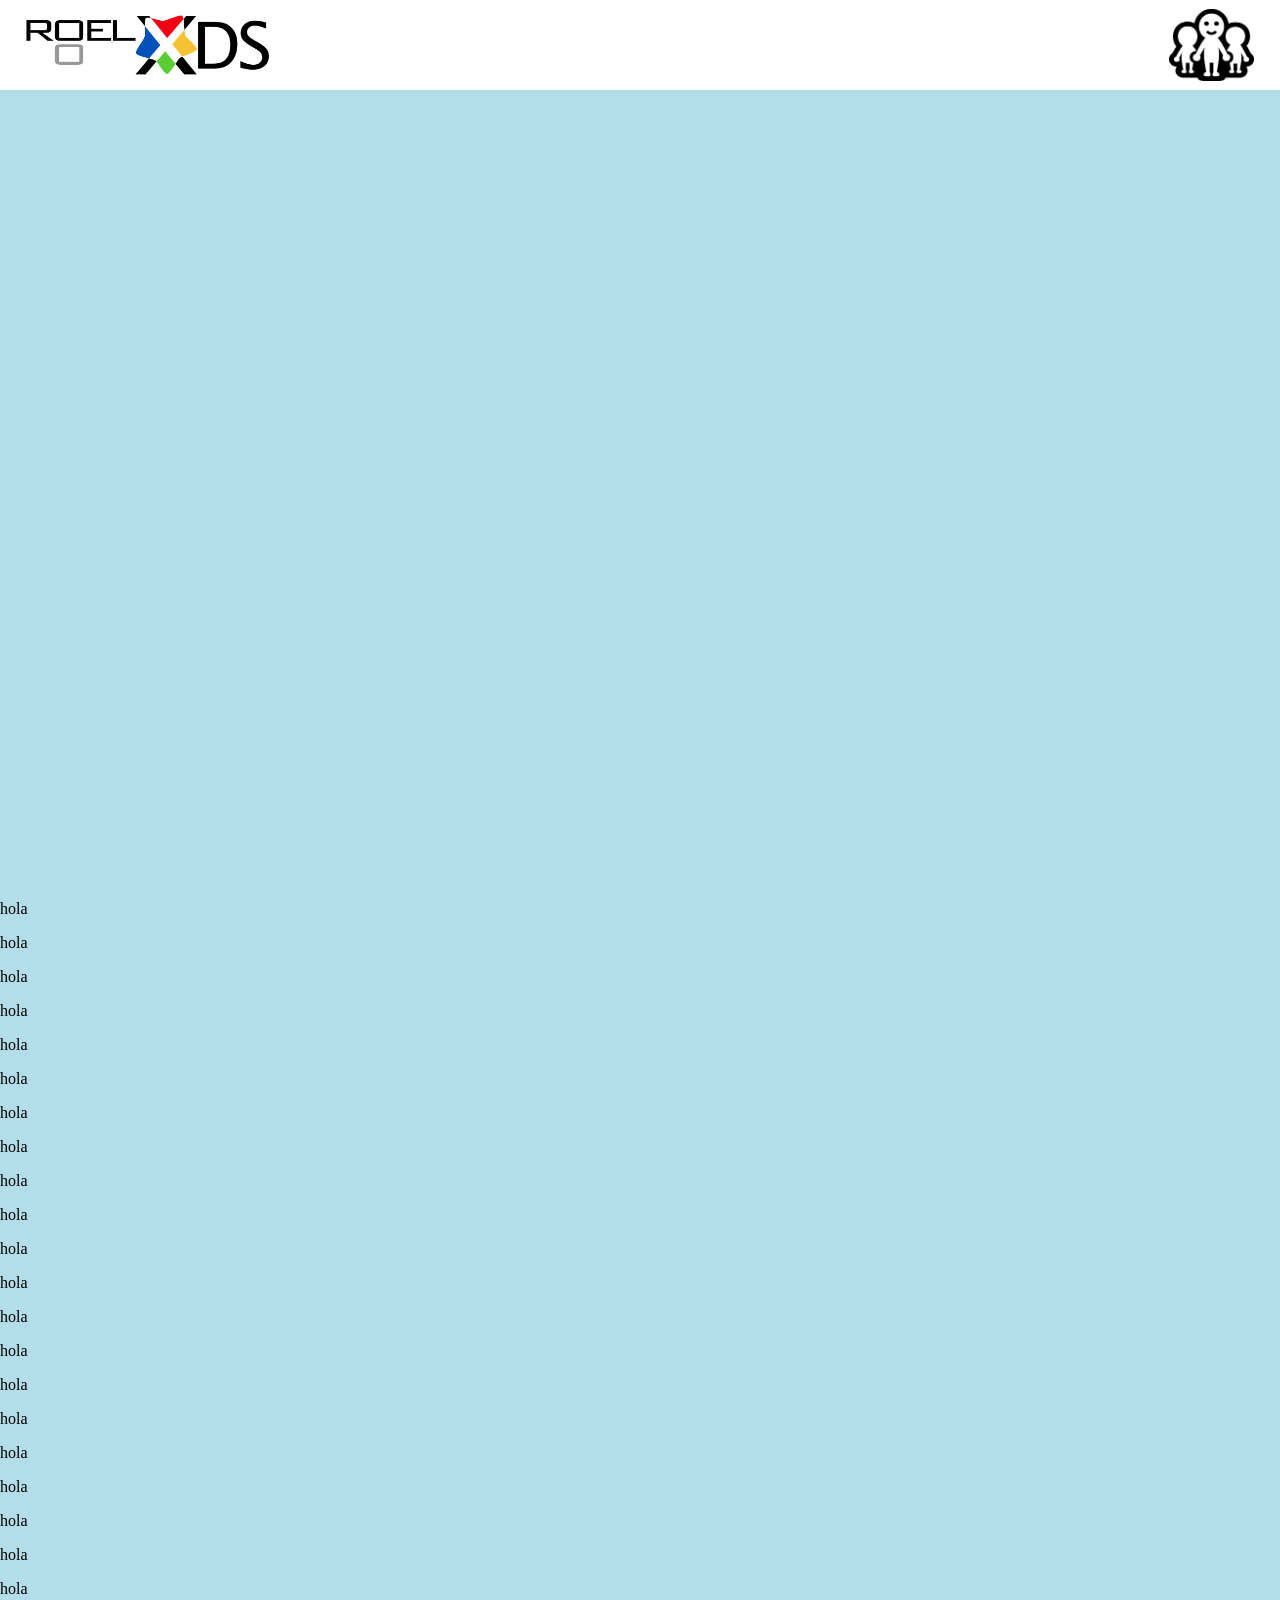
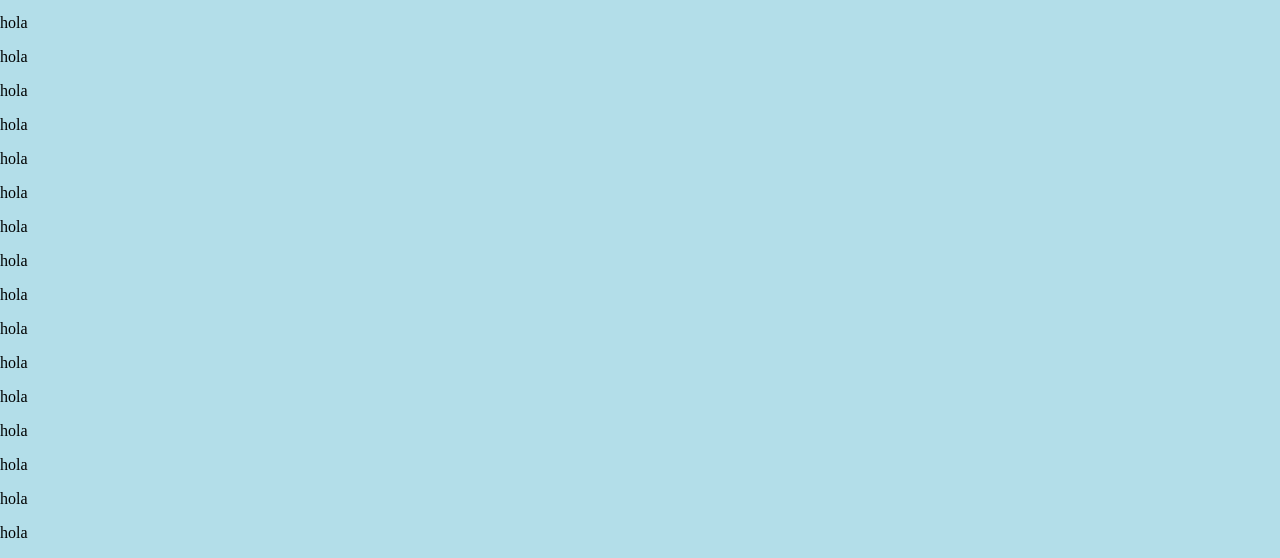
<file: main/index.html>
<!DOCTYPE html>

<html>

  <head>

    <meta charset="UTF-8">
    <link rel="icon" type="image/x-icon" href="../favicon.ico">
    <link rel="stylesheet" href="styles.css">

  </head>

  <body>


    <div class="top-bar">

     <a href="https://juxt.pretendo.network/users/1753111971" ><img class="roelxds" src="../content/images/roelxds.png" alt="RoelXD Logo"></a>

     <a href="https://juxt.pretendo.network/users/1753111971" ><img class="miiverse" src="../content/images/miiverse.png" alt="Miiverse Logo"></a>

    </div>

    <div class="start">

      <p>hola</p>
      <p>hola</p>
      <p>hola</p>
      <p>hola</p>
      <p>hola</p>
      <p>hola</p>
      <p>hola</p>
      <p>hola</p>
      <p>hola</p>
      <p>hola</p>
      <p>hola</p>
      <p>hola</p>
      <p>hola</p>
      <p>hola</p>
      <p>hola</p>
      <p>hola</p>
      <p>hola</p>
      <p>hola</p>
      <p>hola</p>
      <p>hola</p>
      <p>hola</p>
      <p>hola</p>
      <p>hola</p>
      <p>hola</p>
      <p>hola</p>
      <p>hola</p>
      <p>hola</p>
      <p>hola</p>
      <p>hola</p>
      <p>hola</p>
      <p>hola</p>
      <p>hola</p>
      <p>hola</p>
      <p>hola</p>
      <p>hola</p>
      <p>hola</p>
      <p>hola</p>


    </div>

  </body>

</html>
</file>
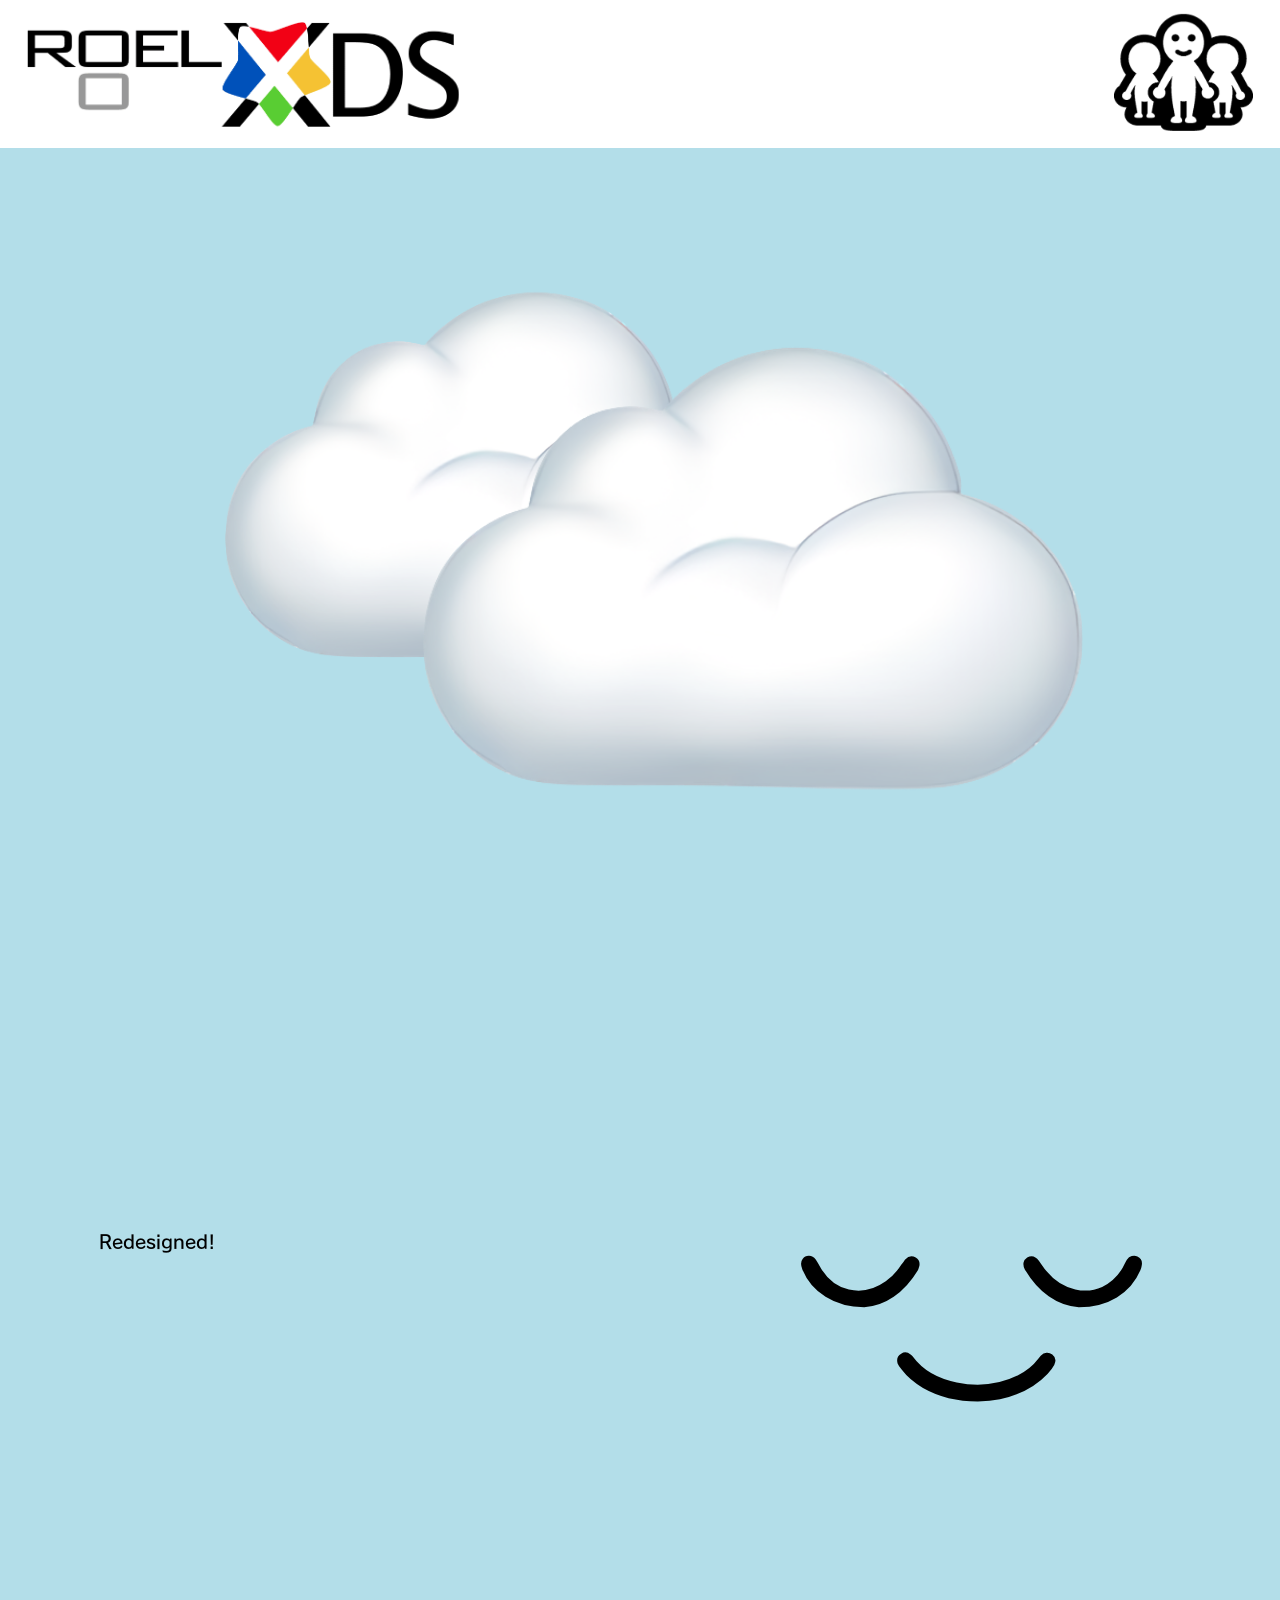
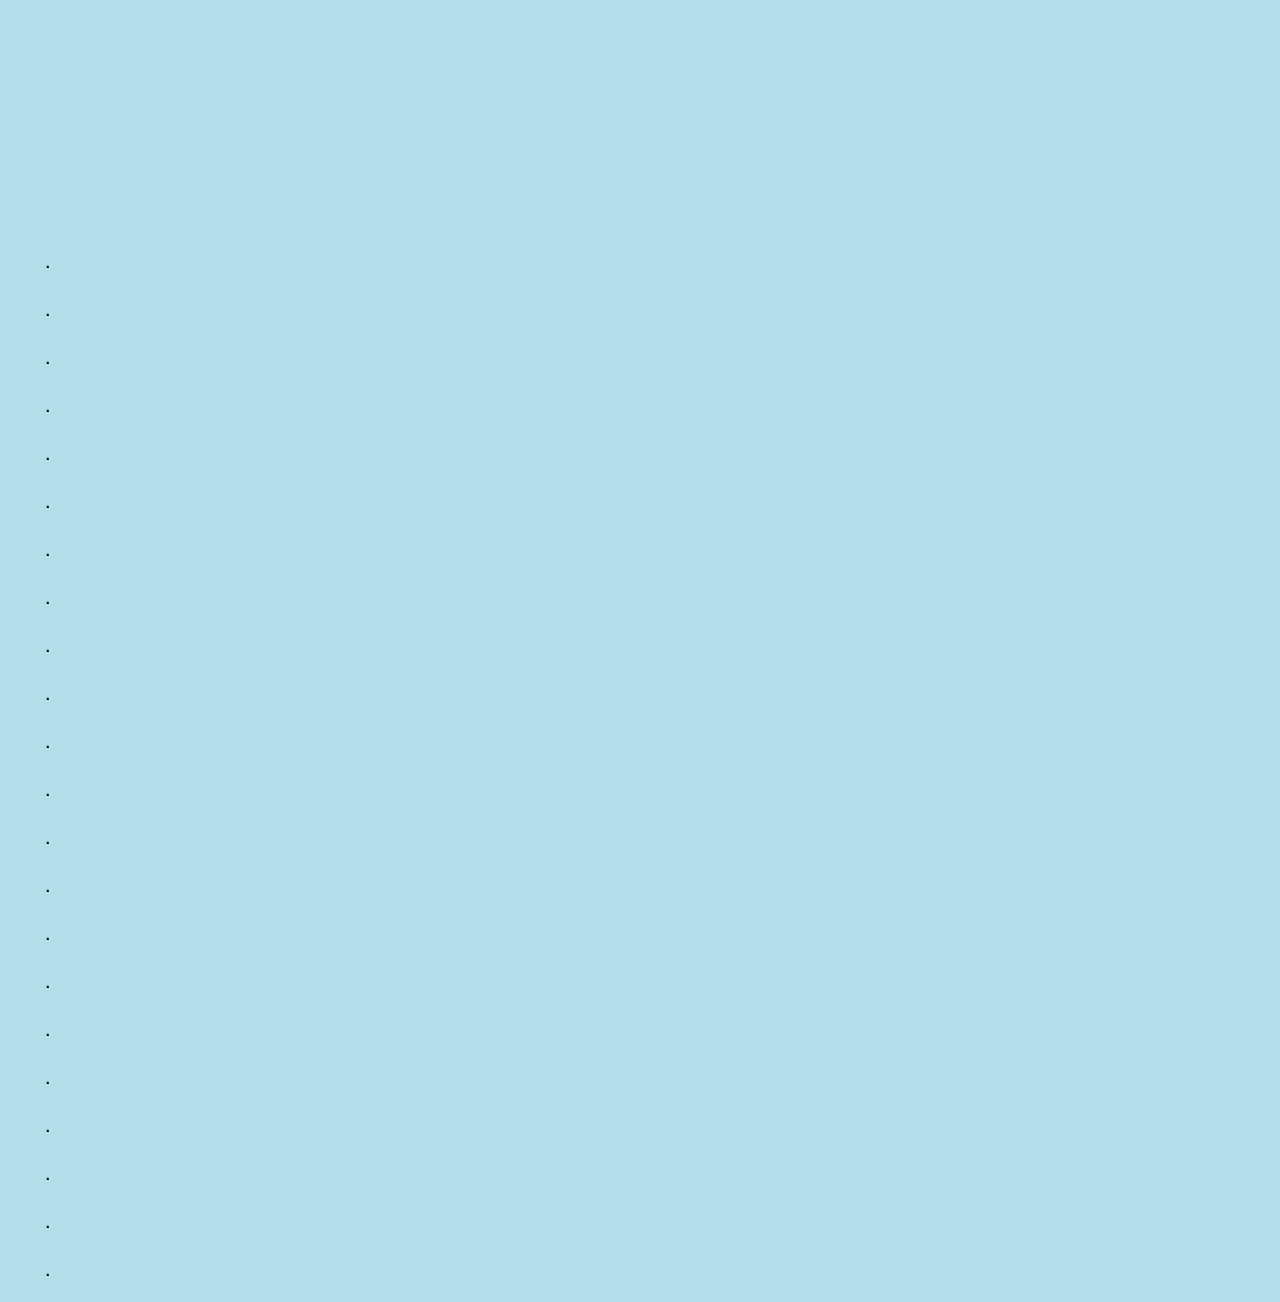
<file: nintendo/index.html>
<!DOCTYPE html>

<html>

  <head>

    <meta charset="UTF-8">
    <link rel="icon" type="image/x-icon" href="../favicon.ico">
    <link rel="stylesheet" href="styles.css">

  <title>Old Nintendo rocks!</title>

  </head>

  <body>

    <div class="top-bar">

     <a href="https://juxt.pretendo.network/users/1753111971" ><img class="roelxds" src="../content/images/roelxds.png" alt="RoelXD Logo"></a>

     <a href="https://juxt.pretendo.network/users/1753111971" ><img class="miiverse" src="../content/images/miiverse.png" alt="Miiverse Logo"></a>

    </div>

    <div>

      <img class="cloud1" src="../content/images/cloud.png" alt="Cloud">
  
      <img class="cloud2" src="../content/images/cloud.png" alt="Cloud">

    </div>

    <div class="start">

      <h3>Redesigned!</h3>

      <p class="smiley"></p>

      <script>
         // Pick one random character once on page load
         const chars = "ABCDEFGHIJKLMNOPQRSUW01235679";
         const randomChar = chars[Math.floor(Math.random() * chars.length)];
        document.querySelector(".smiley").textContent = randomChar;
      </script>

    </div>

    <div class="text">

      <p>.</p>
      <p>.</p>
      <p>.</p>
      <p>.</p>
      <p>.</p>
      <p>.</p>
      <p>.</p>
      <p>.</p>
      <p>.</p>
      <p>.</p>
      <p>.</p>
      <p>.</p>
      <p>.</p>
      <p>.</p>
      <p>.</p>
      <p>.</p>
      <p>.</p>
      <p>.</p>
      <p>.</p>
      <p>.</p>
      <p>.</p>
      <p>.</p>

    </div>


  </body>
</html>
</file>
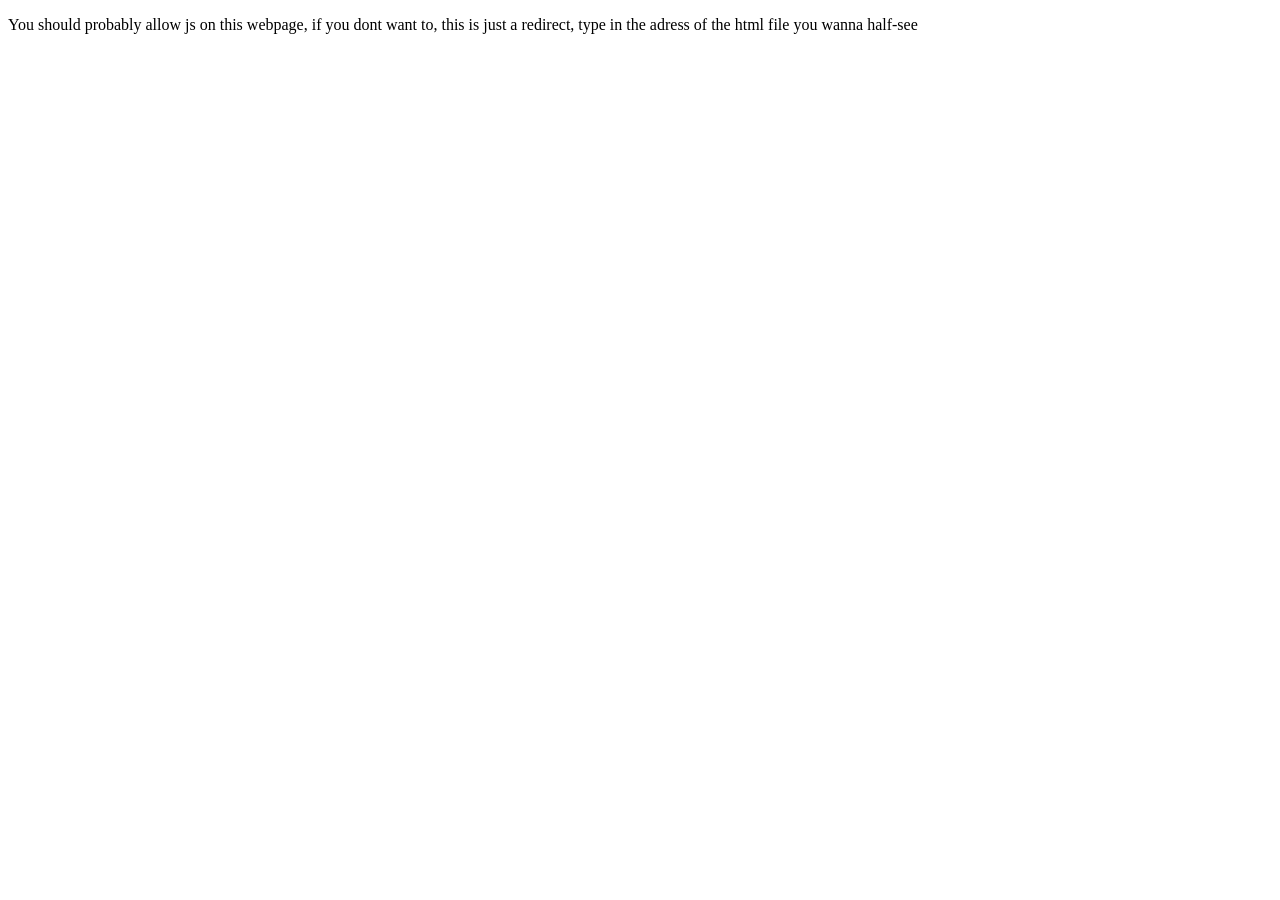
<file: nojs/index.html>
<!DOCTYPE html>

<html>

  <head>

    <meta charset="UTF-8">
    <link rel="icon" type="image/x-icon" href="../favicon.ico">

  </head>

  <body>

    <p>You should probably allow js on this webpage, if you dont want to, this is just a redirect, type in the adress of the html file you wanna half-see</p>
</file>
<file: main/styles.css>
@font-face {
  font-family: 'wii u'; 
  src: url('../content/fonts/wiiu.otf') format('opentype');
}
@font-face {
  font-family: 'roboto'; 
  src: url('../content/fonts/RobotoCondensed-Regular.ttf') format('truetype');
}
@font-face {
  font-family: 'smile';
  src: url('../content/fonts/Smile.ttf') format('truetype');
}

html, body {

  background-color: #b3dee9;
  margin: 0%;
  padding: 0%;
    
}

.top-bar {

  display: flex;
  align-items: center;
  justify-content: space-between;
  position : fixed;
  background-color: #ffffff;
  width: 100vw;
  height: 16.4vw;
  max-height: 10vh;
  z-index: 2;
  top: 0vh;

}


.roelxds {

  position: fixed;
  left: 2vw;
  transform: translateY(-50%);
  width: 44vw;
  max-width: 27vh;
  z-index: 3;

}

.miiverse {

  position: fixed;
  right: 2vw;
  transform: translateY(-50%);
  width: 13vw;
  max-width: 9.5vh;
  z-index: 3;

}

.start {

  margin-top: 100vh;

}
</file>
<file: nintendo/styles.css>
@font-face {

  font-family: 'Wii U'; /* Name of the font */
  src: url('../content/fonts/wiiu.otf') format('opentype');

}
@font-face {

  font-family: 'roboto'; /* Name of the font */
  src: url('../content/fonts/roboto.ttf') format('truetype');

}
@font-face {

  font-family: 'smile'; /* Name of the font */
  src: url('../content/fonts/smile.ttf') format('truetype');

}
  
::-webkit-scrollbar {

  display: none;

}
  
  
html, body {

  background-color: #b3dee9;
  margin: 0%;
  padding: 0%;
    
}


.top-bar {

  position : fixed;
  background-color: #ffffff;
  width: 100vw;
  height: 16.4vh;
  z-index: 3;

}


.roelxds {

  left: 3vh;
  top: 2.4vh;
  width: 48vh;
  position: fixed;
  z-index: 3;

}

.miiverse {

  position: fixed;
  display: flex;
  overflow: visible;
  right: 3vh;
  top: 1.5vh;
  height: 13vh;
  z-index: 3;

}
  

.cloud1 {

  margin-top: -21vh;
  margin-left: 5vh;
  width: 100vh;

}
.cloud2 {

  margin-top: -155vh;
  margin-left: 23vh;
  width: 120vh;    

}

.start {

  font-family: "Wii U";
  margin-top: -21vh;
  padding-left: 11vh;

}

.smiley {

  font-family: "Smile";
  font-size: 30vh;
  position: absolute;
  z-index: 1;
  right: 15vh;
  margin-top: -10vh;

}

.text {

  margin-top: 65vh;
  padding-left: 5vh;
  font-family: "Wii U";

}
</file>
